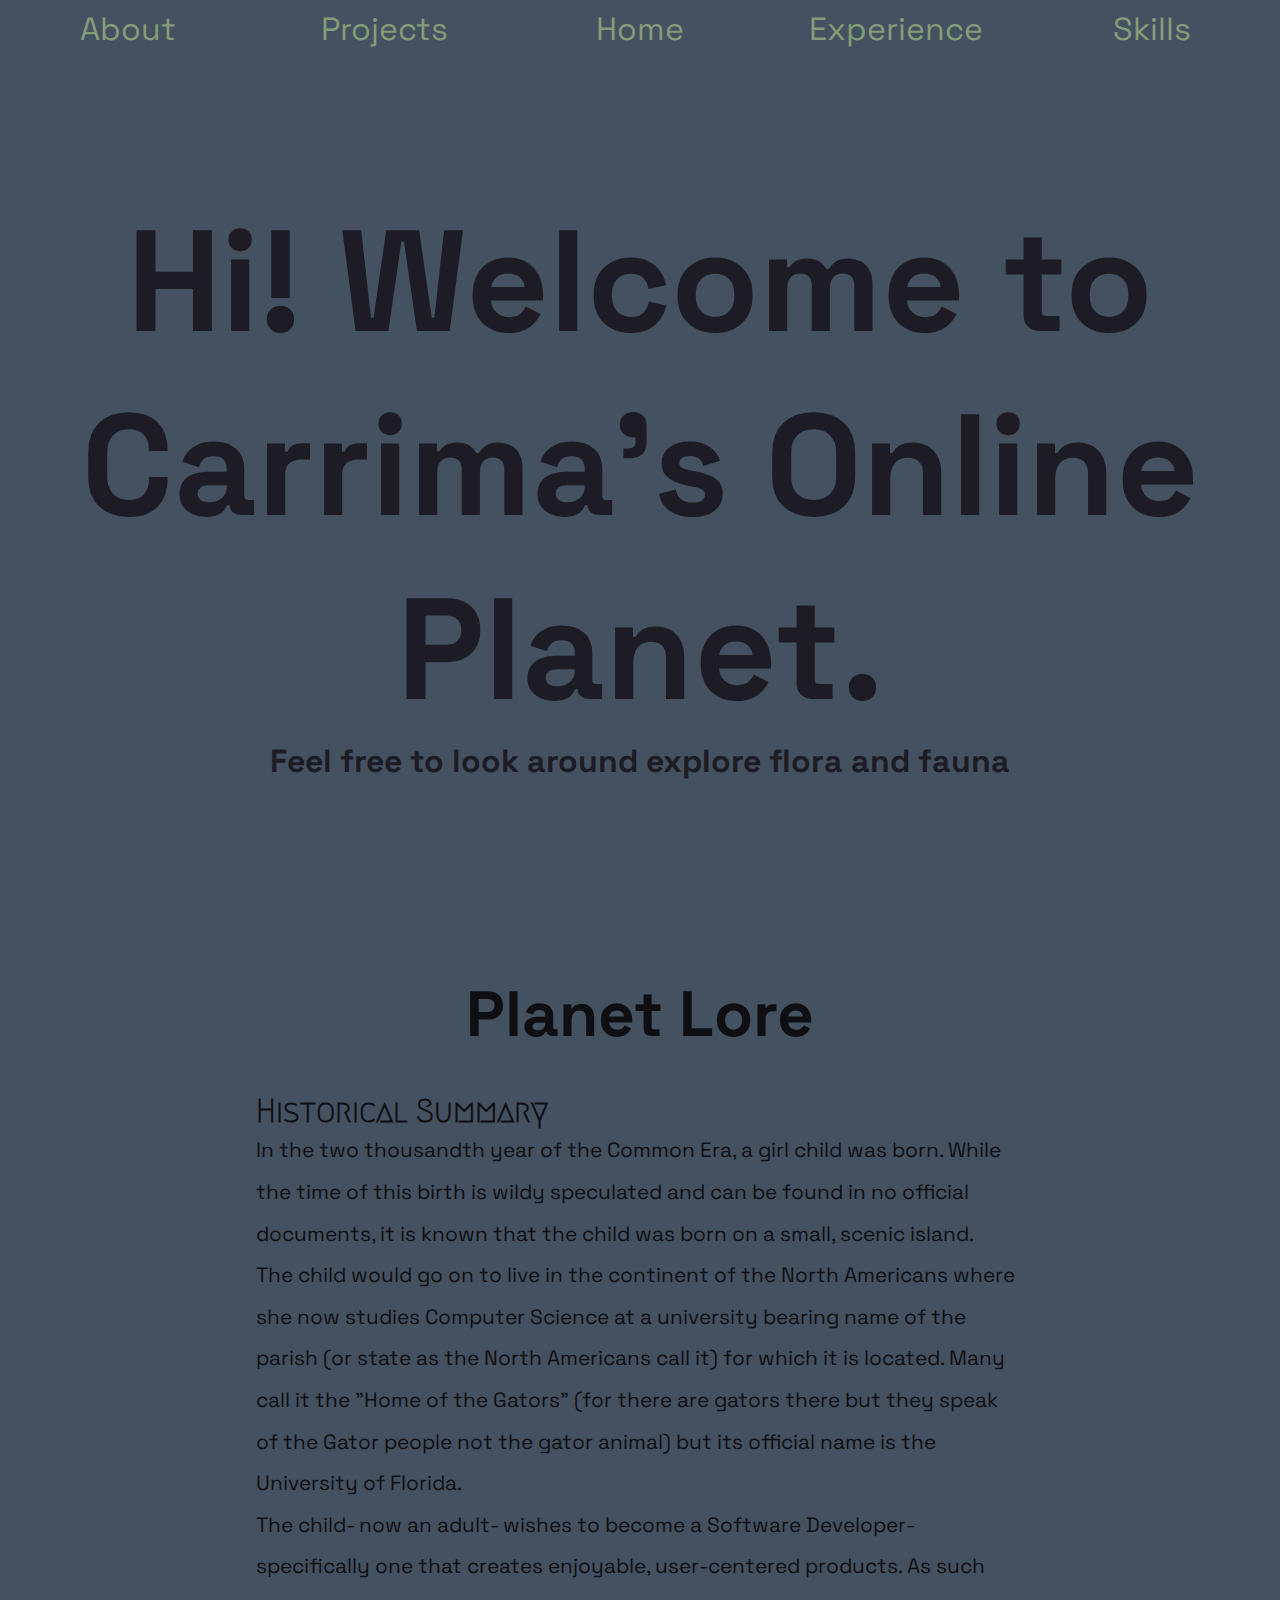
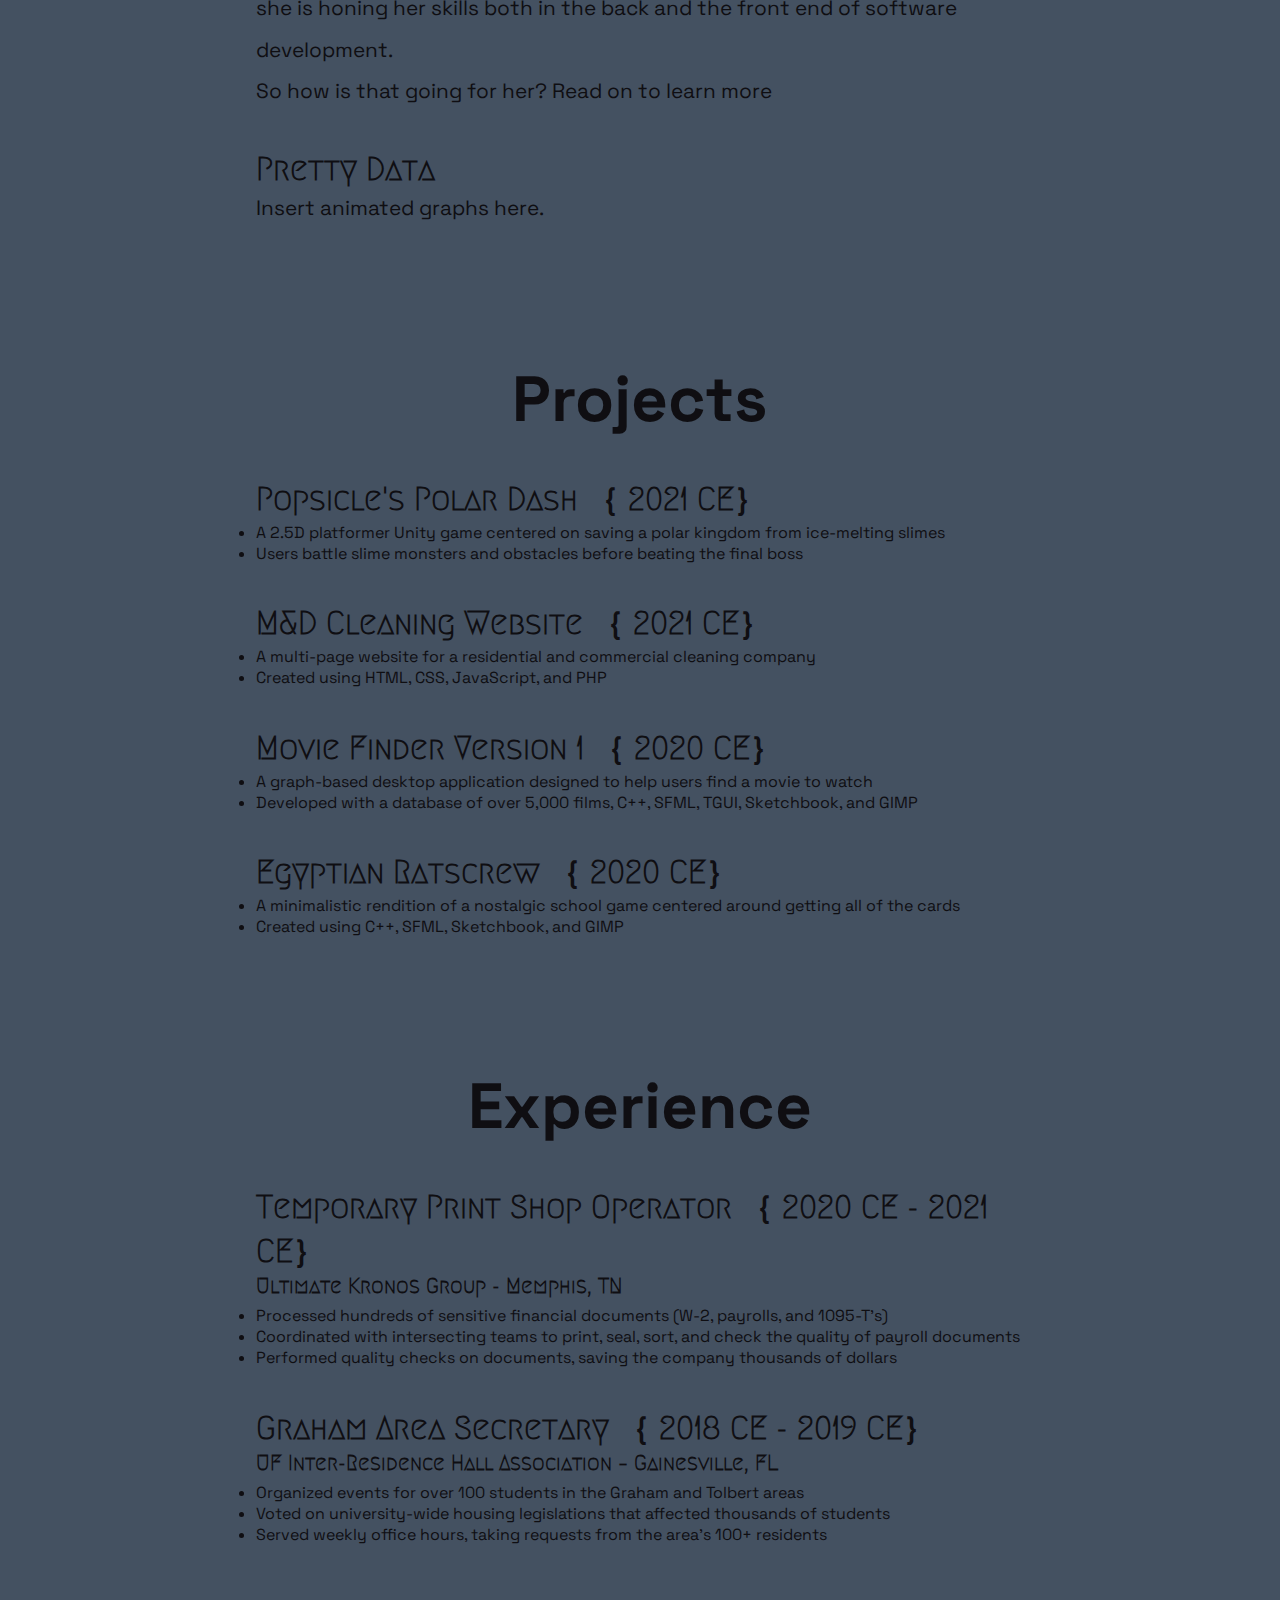
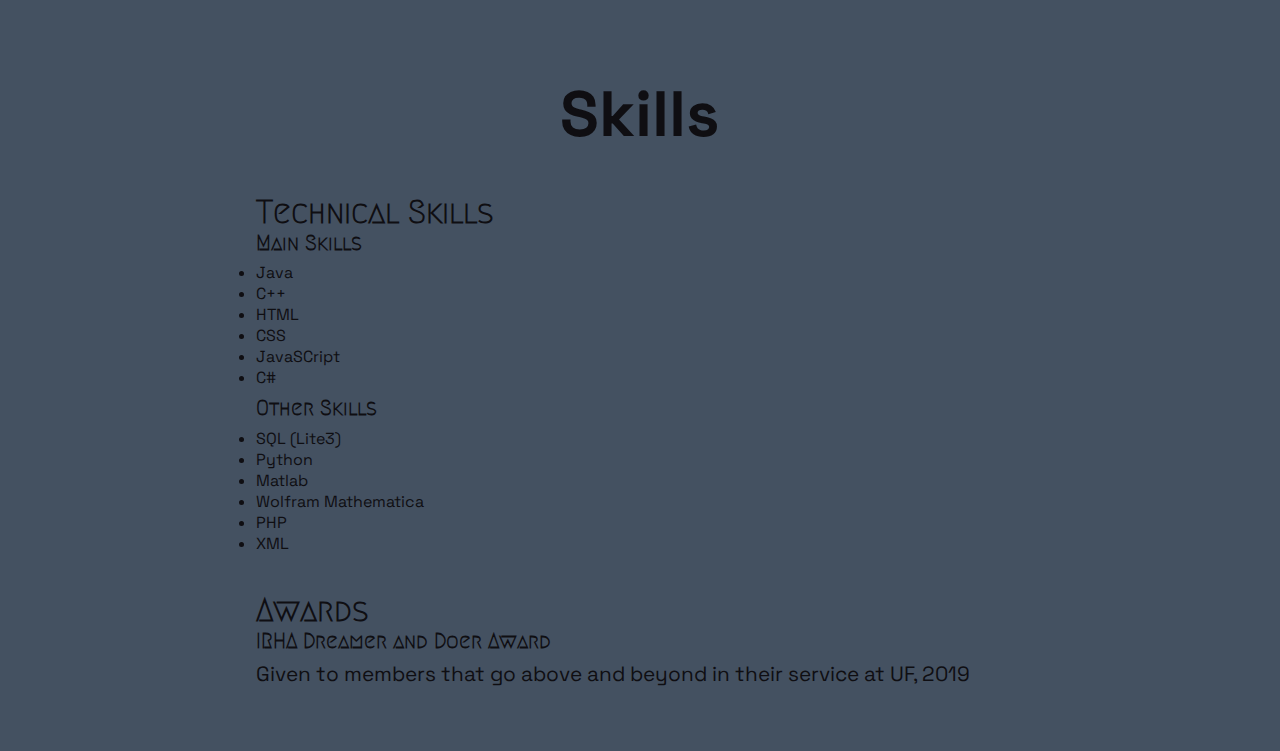
<file: index.html>
<!doctype html>
<html>
	<head>
		<meta charset="utf-8">
		<title>Carrima Hewitt's Personal Site</title>
		<link rel="shortcut icon" href="images/favicon.png"/>
		<link rel="stylesheet" href="styles.css"/>
		<link rel="preconnect" href="https://fonts.googleapis.com">
		<link rel="preconnect" href="https://fonts.gstatic.com" crossorigin>
		<link href="https://fonts.googleapis.com/css2?family=Megrim&family=Space+Grotesk:wght@300&display=swap" rel="stylesheet">
	</head>
	
	<body>
		<nav>
			<a href="#about">About</a>
			<a href="#projects">Projects</a>
			<a href="#home">Home</a>
			<a href="#experience">Experience</a>
			<a href="#skills">Skills</a>
		</nav>
		<div id="home">
			<h1>Hi! Welcome to</h1>
			<h1>Carrima's Online Planet.</h1>
			<h3>Feel free to look around explore flora and fauna</h3>
		</div>
		
		<!-- <hr> -->
		
		<div id="about">
			<h2 class="section-title">Planet Lore</h2>
			<h3 class="sub-section-title">Historical Summary</h3>
			<p>In the two thousandth year of the Common Era, a girl child was born. While the time of this birth is wildy speculated and can be found in no official documents, it is known that the child was born on a small, scenic island. </p>
			<p>The child would go on to live in the continent of the North Americans where she now studies Computer Science at a university bearing name of the parish (or state as the North Americans call it) for which it is located. Many call it the "Home of the Gators" (for there are gators there but they speak of the Gator people not the gator animal) but its official name is the University of Florida.</p>
			<p>The child- now an adult- wishes to become a Software Developer- specifically one that creates enjoyable, user-centered products. As such she is honing her skills both in the back and the front end of software development. </p>
			<p>So how is that going for her? Read on to learn more</p>
			<h3 class="sub-section-title">Pretty Data</h3>
			<p>Insert animated graphs here.</p>
		</div>
		
		<!-- <hr> -->
		
		<div id="projects">
			<h2 class="section-title">Projects</h2>
			<h3 class="sub-section-title">Popsicle's Polar Dash &#65371; 2021 CE&#65373;</h3>
			<ul>
				<li>A 2.5D platformer Unity game centered on saving a polar kingdom from ice-melting slimes</li>
				<li>Users battle slime monsters and obstacles before beating the final boss</li>
			</ul>
			<h3 class="sub-section-title">M&amp;D Cleaning Website &#65371; 2021 CE&#65373;</h3>
			<ul>
				<li>A multi-page website for a residential and commercial cleaning company</li>
				<li>Created using HTML, CSS, JavaScript, and PHP</li>
			</ul>
			<h3 class="sub-section-title">Movie Finder Version 1 &#65371; 2020 CE&#65373;</h3>
			<ul>
				<li>A graph-based desktop application designed to help users find a movie to watch</li>
				<li>Developed with a database of over 5,000 films, C++, SFML, TGUI, Sketchbook, and GIMP</li>
			</ul>
			<h3 class="sub-section-title">Egyptian Ratscrew &#65371; 2020 CE&#65373;</h3>
			<ul>
				<li>A minimalistic rendition of a nostalgic school game centered around getting all of the cards</li>
				<li>Created using C++, SFML, Sketchbook, and GIMP</li>
			</ul>
		</div>
		
		<!-- <hr> -->
		
		<div id="experience">
			<h2 class="section-title">Experience</h2>
			<h3 class="sub-section-title">Temporary Print Shop Operator &#65371; 2020 CE - 2021 CE&#65373;</h3>
			<h4 class="company-name">Ultimate Kronos Group - Memphis, TN</h4>
			<ul>
				<li>Processed hundreds of  sensitive financial documents (W-2, payrolls, and 1095-T’s)</li>
				<li>Coordinated with intersecting teams to print, seal, sort, and check the quality of payroll documents</li>
				<li>Performed quality checks on documents, saving the company thousands of dollars</li>
			</ul>
			<h3 class="sub-section-title">Graham Area Secretary &#65371; 2018 CE - 2019 CE&#65373;</h3>
			<h4 class="company-name">UF Inter-Residence Hall Association – Gainesville, FL</h4>
			<ul>
				<li>Organized events for over 100 students in the Graham and Tolbert areas</li>
				<li>Voted on university-wide housing legislations that affected thousands of students</li>
				<li>Served weekly office hours, taking requests from the area's 100+ residents</li>
			</ul>
		</div>
		
		<!-- <hr> -->
		
		<div id="skills">
			<h2 class="section-title">Skills</h2>
			<h3 class="sub-section-title">Technical Skills</h3>
			<h4 class="company-name">Main Skills</h4>
			<ul>
				<li>Java</li>
				<li>C++</li>
				<li>HTML</li>
				<li>CSS</li>
				<li>JavaSCript</li>
				<li>C#</li>
			</ul>
			<h4 style="margin-top: 1%" class="company-name">Other Skills</h4>
			<ul>
				<li>SQL (Lite3)</li>
				<li>Python</li>
				<li>Matlab</li>
				<li>Wolfram Mathematica</li>
				<li>PHP</li>
				<li>XML</li>
			</ul>
			<h3 class="sub-section-title">Awards</h3>
			<h4 class="company-name">IRHA Dreamer and Doer Award</h4>
			<p>Given to members that go above and beyond in their service at UF, 2019</p>
		</div>
		
	</body>
	
</html>
</file>
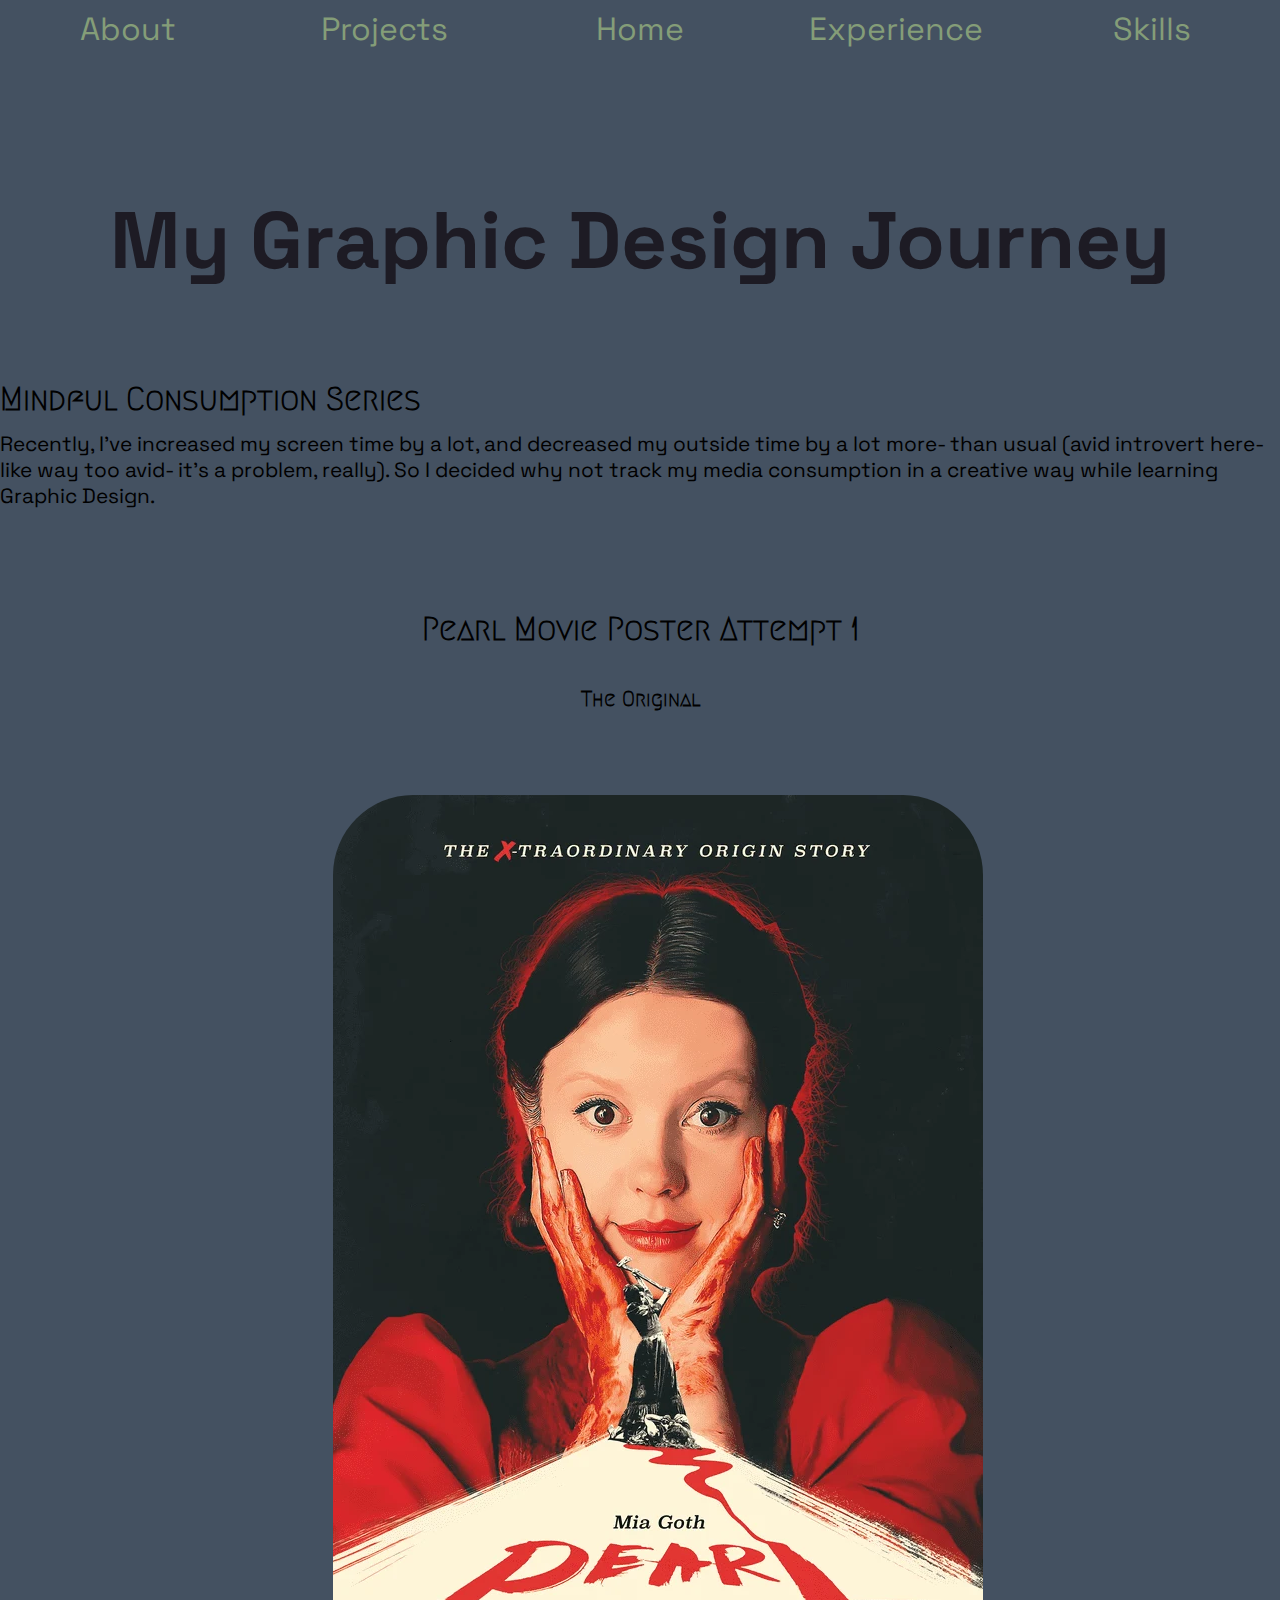
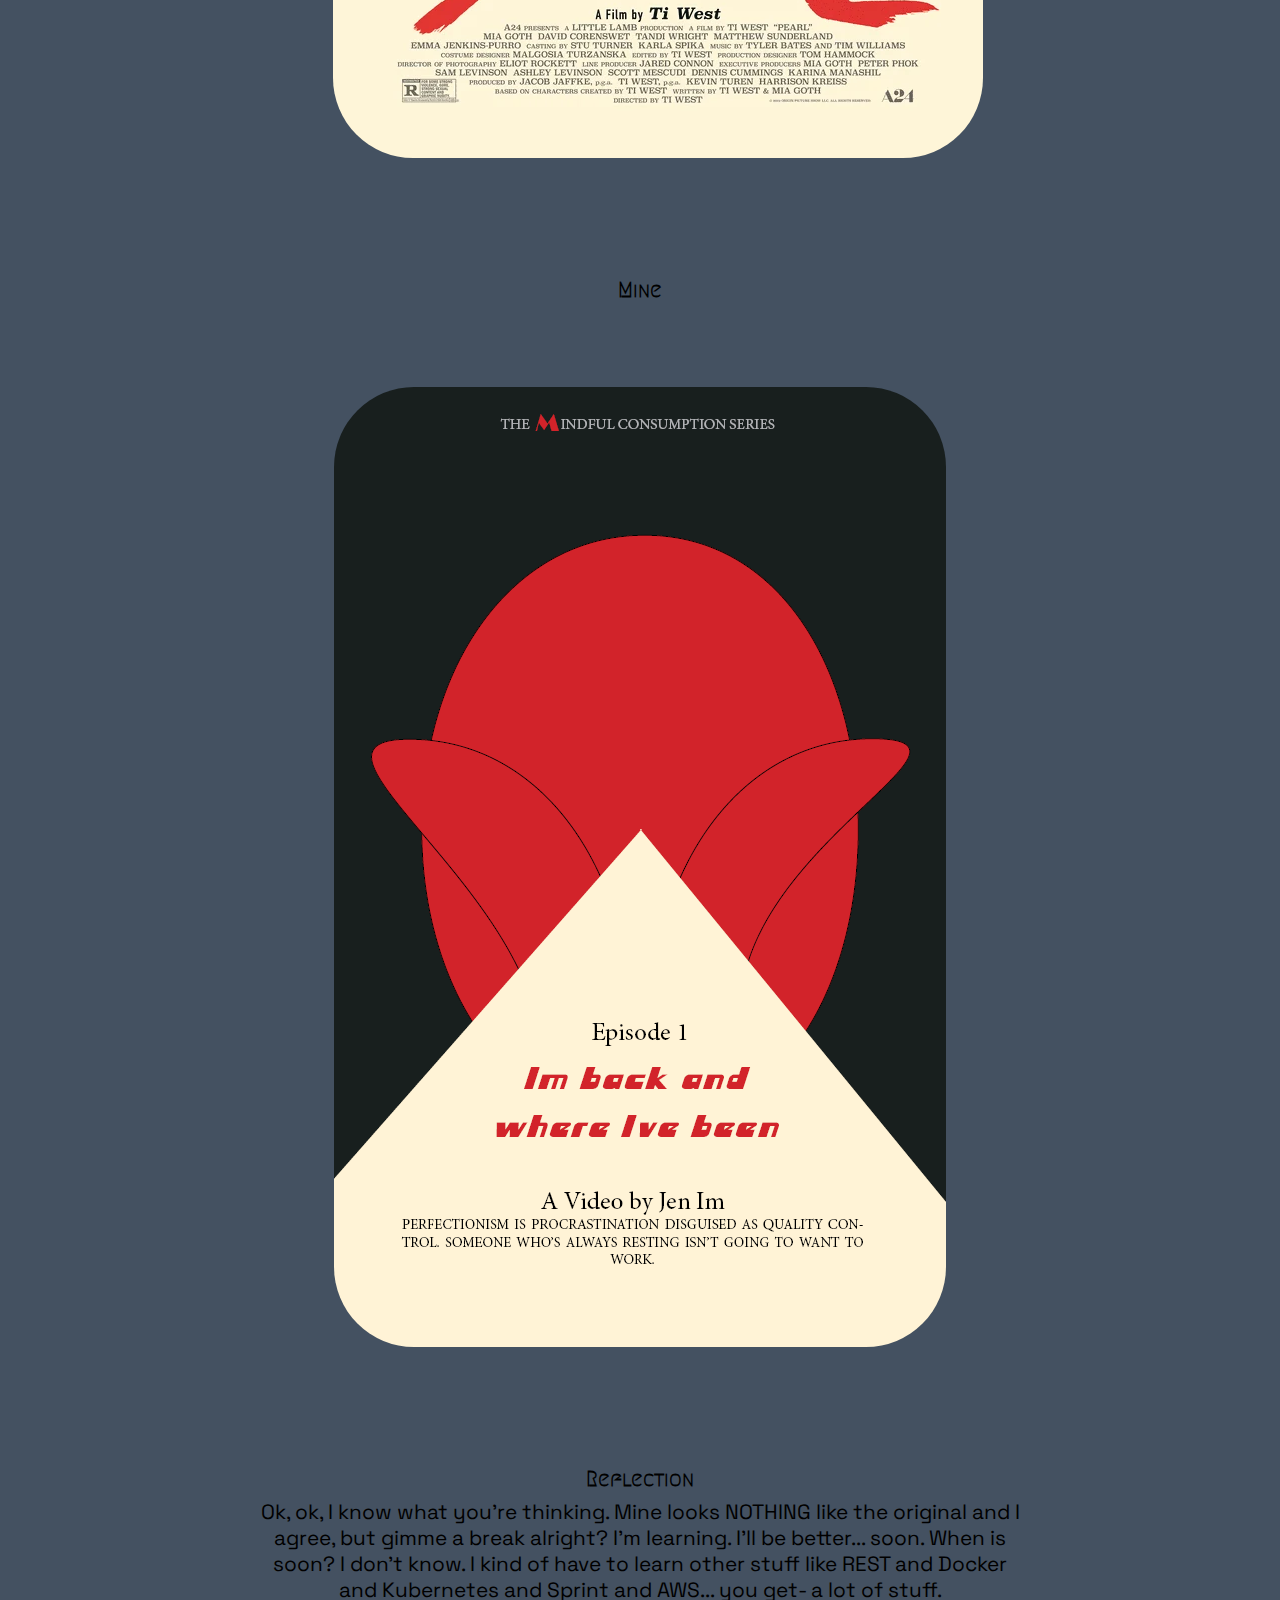
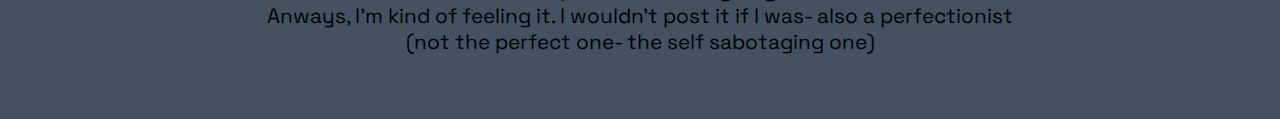
<file: pages/graphics.html>
<!doctype html>
<html>
	<head>
		<meta charset="utf-8">
		<title>Carrima Hewitt's Personal Site</title>
		<link rel="shortcut icon" href="images/favicon.png"/>
		<link rel="stylesheet" href="graphics.css"/>
		<link rel="preconnect" href="https://fonts.googleapis.com">
		<link rel="preconnect" href="https://fonts.gstatic.com" crossorigin>
		<link href="https://fonts.googleapis.com/css2?family=Megrim&family=Space+Grotesk:wght@300&display=swap" rel="stylesheet">
	</head>
	
	<body>
		<nav>
			<a href="../index.html#about">About</a>
			<a href="../index.html#projects">Projects</a>
			<a href="../index.html#home">Home</a>
			<a href="../index.html#experience">Experience</a>
			<a href="../index.html#skills">Skills</a>
		</nav>
		<h1 id="title">My Graphic Design Journey</h1>
        <h2 class="sub-section-title">Mindful Consumption Series</h2>
        <p>Recently, I've increased my screen time by a lot, and decreased my outside time by a lot more- than usual (avid introvert here- like way too avid- it's a problem, really). 
           So I decided why not track my media consumption in a creative way while learning Graphic Design.</p>
        <div class="content">
			<h3 class="sub-section-title">Pearl Movie Poster Attempt 1</h3>
			<h4  class="sub-sub-section-title">The Original</h4>
			<img class="content-img"src="../images/Pearl.png" alt="Pearl Movie Poster">
			<h4 class="sub-sub-section-title">Mine</h4>
			<img class="content-img"src="../images/MMC1_JennIm.png" alt="Pearl Poster Attempt 1 Jenn Im">
			<h4 class="sub-sub-section-title">Reflection</h4>
			<p>Ok, ok, I know what you're thinking. Mine looks NOTHING like the original and I agree, but gimme a break alright? I'm learning. I'll be better... soon. When is soon? I don't know. I kind of have to learn other stuff like REST and Docker and Kubernetes and Sprint and AWS... you get- a lot of stuff.</p>
			<p>Anways, I'm kind of feeling it. I wouldn't post it if I was- also a perfectionist (not the perfect one- the self sabotaging one)</p>
		</div>
		
	</body>
	
</html>
</file>
<file: styles.css>
*{
	padding: 0;
	margin: 0;
	font-family: 'Space Grotesk', sans-serif;
}

body{
	background-color: rgb(68, 81, 97);
}

h1{
	font-size: 9em;
}
h2{
	font-size: 4em;
}
h3{
	font-size: 2em;
}
h4{
	font-size: 1.3em;
}
p{
	font-size: 1.3em;
}


nav{
	text-align: center;
	display: grid;
	grid-template-columns: repeat(5, 1fr);
	padding-top: 1vh;
	height: 10vh;
}

a:link, a:visited, a:hover{
	color: rgb(132, 157, 120);
	background-color: transparent;
  	text-decoration: none;
	font-size: 2em;
}

a:hover{
	color: rgb(55, 39, 61);
	cursor: pointer;
}

#home{
	height: 80vh;
	margin-top: 10vh;
	text-align: center;
	color: rgb(29, 27, 36);
}
#about, #projects, #experience, #skills{
	padding: 5% 20%;
	color: rgb(15, 14, 18);
}
#about p{
	line-height: 2;
}


.section-title{
	text-align: center;
}
.sub-section-title{
	margin-top: 5%;
	font-family: 'Megrim', cursive;
	font-weight: 700;
}
.company-name{
	font-family: 'Megrim', cursive;
	font-weight: 700;
	margin-bottom: 1%;
}
</file>
<file: pages/graphics.css>
*{
	padding: 0;
	margin: 0;
	font-family: 'Space Grotesk', sans-serif;
}

body{
	background-color: rgb(68, 81, 97);
}

h1{
	font-size: 5em;
}
h2{
	font-size: 2em;
}
h3{
	font-size: 2em;
}
h4{
	font-size: 1.3em;
}
p{
	font-size: 1.3em;
}


nav{
	text-align: center;
	display: grid;
	grid-template-columns: repeat(5, 1fr);
	padding-top: 1vh;
	height: 10vh;
}

a:link, a:visited, a:hover{
	color: rgb(132, 157, 120);
	background-color: transparent;
  	text-decoration: none;
	font-size: 2em;
}

a:hover{
	color: rgb(55, 39, 61);
	cursor: pointer;
}

#title{
	margin: 10vh 0;
	text-align: center;
	color: rgb(29, 27, 36);
}
#about, #projects, #experience, #skills{
	padding: 5% 20%;
	color: rgb(15, 14, 18);
}
#about p{
	line-height: 2;
}


.section-title{
	text-align: center;
}
.sub-section-title, .sub-sub-section-title{
	margin-top: 5%;
	margin-bottom: 1%;
	font-family: 'Megrim', cursive;
	font-weight: 700;
}

.company-name{
	font-family: 'Megrim', cursive;
	font-weight: 700;
	margin-bottom: 1%;
}

.content{
	padding: 5% 20%;
	text-align: center;
}

.content-img{
	border-radius: 5em;
	margin: 10%;
}
</file>
